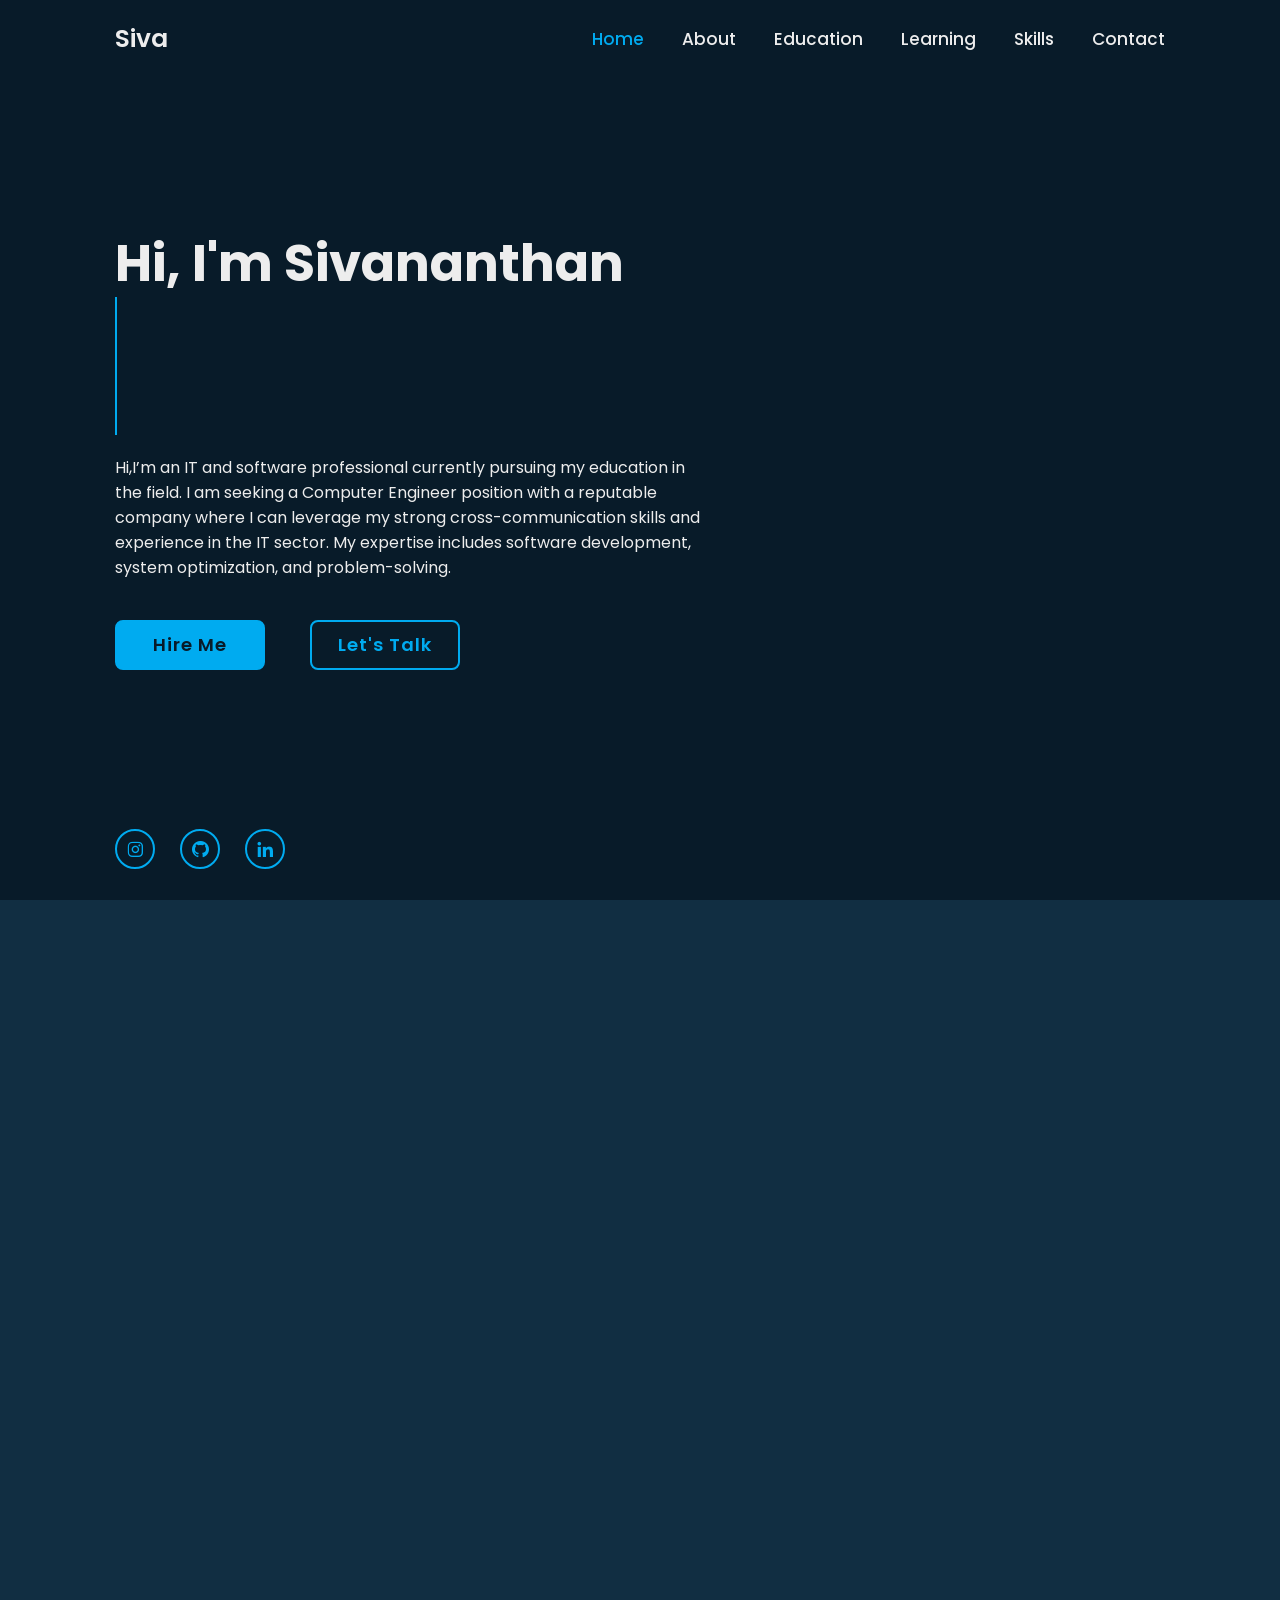
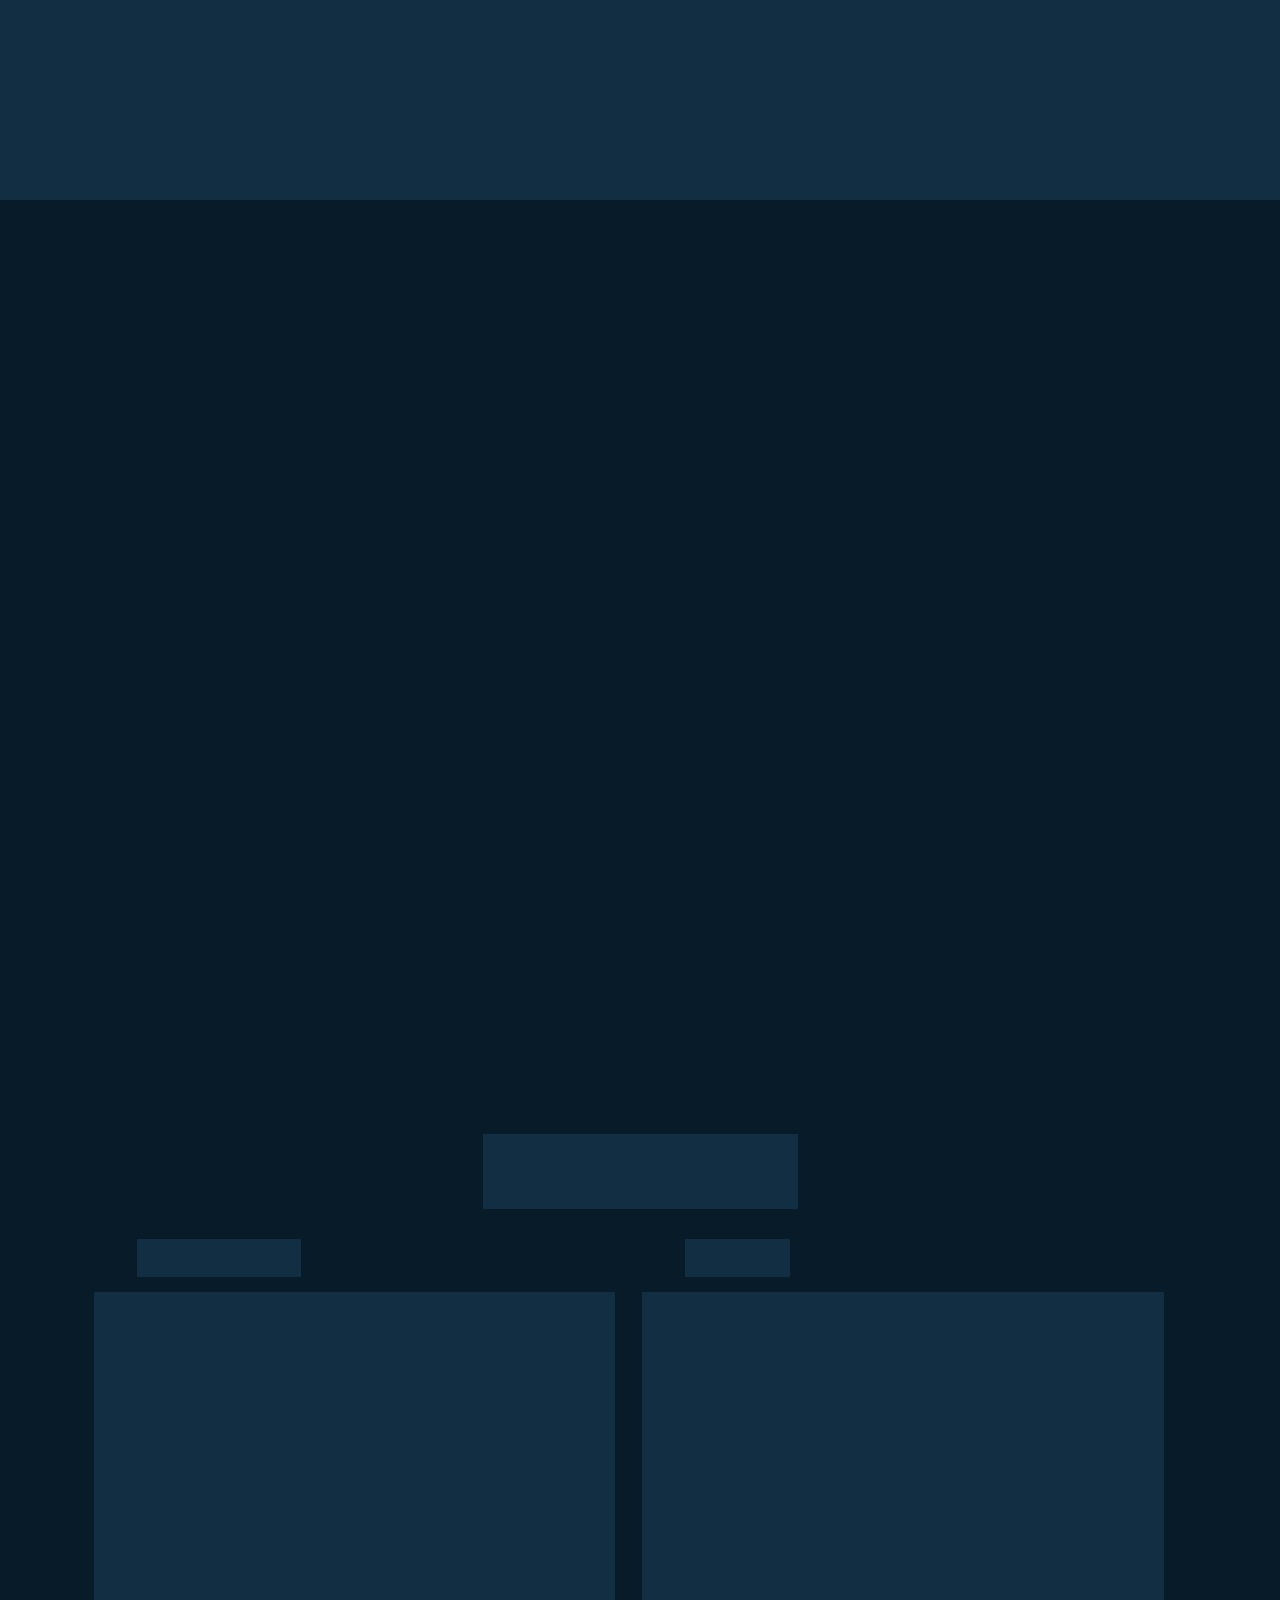
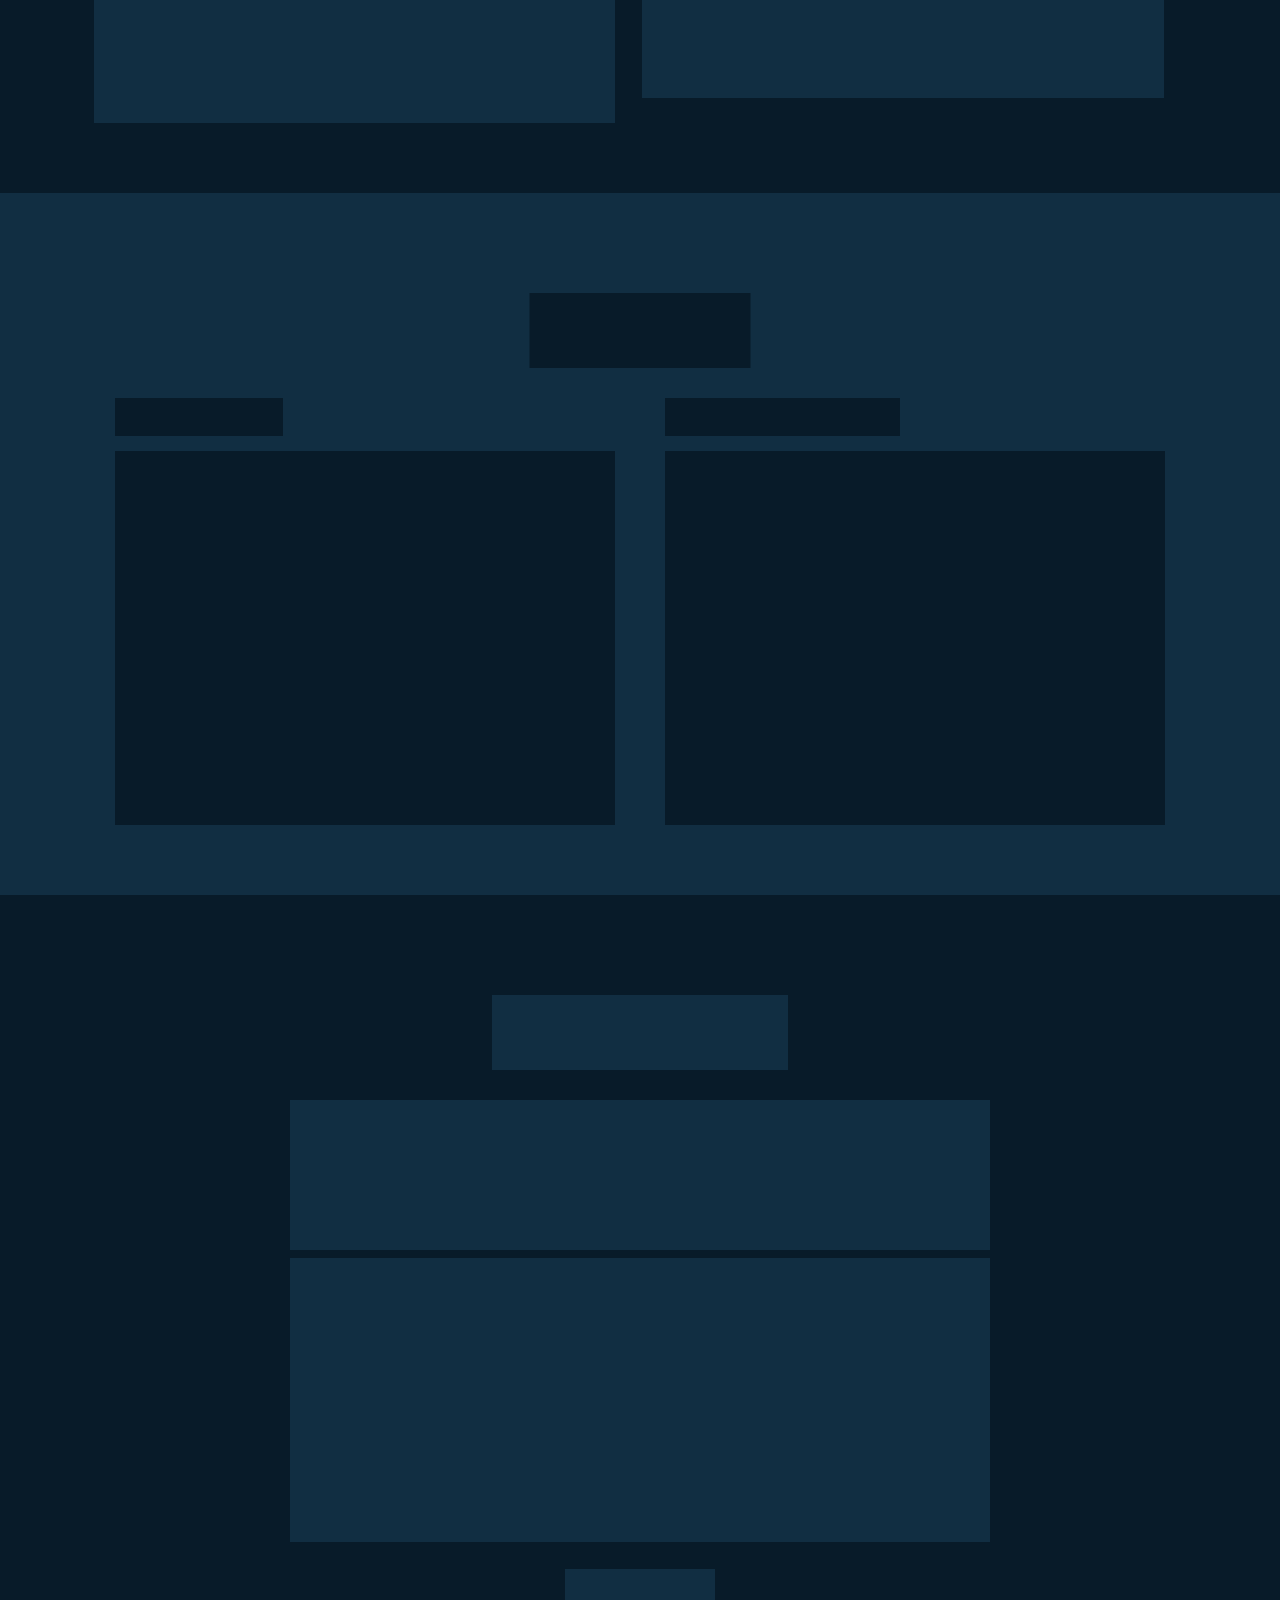
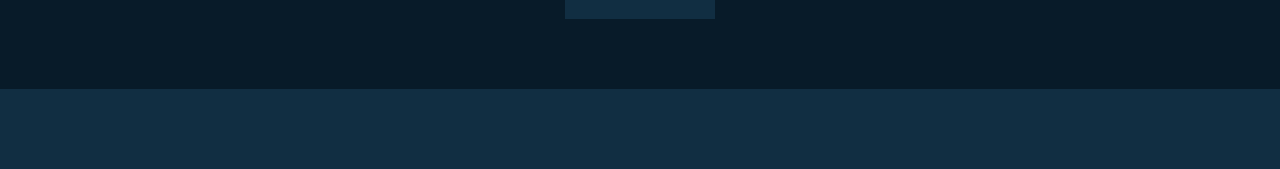
<file: index.html>
<!DOCTYPE html>
<html lang="en">

<head>
    <meta charset="UTF-8">
    <meta http-equiv="X-UA-Compatible" content="IE=edge">
    <meta name="viewport" content="width=device-width, initial-scale=1.0">
    <title>Personal Potfolio</title>
    <link rel="stylesheet" href="logo_1-removebg-preview 1 - Copy.png">

    <link rel="stylesheet" href="style.css">

    <!-- box icons -->
    <link href='https://unpkg.com/boxicons@2.1.4/css/boxicons.min.css' rel='stylesheet'>
</head>

<body>

    <!-- header design -->
    <header class="header">
        <a href="#" class="logo">Siva<span class="animate" style="--i:1;"></span></a>

        <div class="bx bx-menu" id="menu-icon"><span class="animate" style="--i:2;"></span></div>

        <nav class="navbar">
            <a href="#home" class="active">Home</a>
            <a href="#about">About</a>
            <a href="#education">Education</a>
            <a href="#learning">Learning</a>
            <a href="#skills">Skills</a>
            <a href="#contact">Contact</a>

            <span class="active-nav"></span>
            <span class="animate" style="--i:2;"></span>
        </nav>
    </header>
    
    <!-- home section design -->
    <section class="home show-animate" id="home">
        <div class="home-content">
            <h1>Hi, I'm <span>Sivananthan</span><span class="animate" style="--i:2;"></span></h1>
            <div class="text-animate">
                <h3>Developer || Fresher || Python Programmer </h3>
                <span class="animate" style="--i:3;"></span>
            </div>
            
            <p> 
                Hi,I’m an IT and software professional currently pursuing my education in the field.
                 I am seeking a Computer Engineer position with a reputable company where I can leverage my strong cross-communication skills and
                  experience in the IT sector. My expertise includes software development, system optimization, and problem-solving.
                   
                
                <span class="animate" style="--i:4;"></span>
            </p>
            
            <div class="btn-box">
                <a href="Sivananthan  Resume.pdf" class="btn">Hire Me</a>
                <a href="mailto:sivananthan46m@gmail.com" class="btn">Let's Talk</a>
                <span class="animate" style="--i:5;"></span>
            </div>
        </div>
        
        <div class="home-sci" style="margin-bottom:-0.9rem;">
            
            <a href="https://www.instagram.com/_siva____46/?hl=en"><i class='bx bxl-instagram'></i></a>
            <a href="https://github.com/MSivananthan"><i class='bx bxl-github'></i></a>
            <a href="https://www.linkedin.com/in/sivananthanm/"><i class='bx bxl-linkedin'></i></a>
            

            <span class="animate" style="--i:15;"></span>
        </div>

        <div class="home-imgHover"></div>
        <span class="animate home-img" style="--i:7;"></span>
    </section>

    <!-- about section design -->
    <section class="about" id="about">
        <h2 class="heading">About <span>Me</span><span class="animate scroll" style="--i:1;"></span></h2>

        <div class="about-img">
            <img src="image.png" alt="">
            <span class="circle-spin"></span>
            <span class="animate scroll" style="--i:2;"></span>
        </div>

        <div class="about-content">
            <h3>Hi there! Glad to see you here.<span class="animate scroll" style="--i:3;"></span></h3>
            <p>Hi! I'm Sivananthan, an aspiring IT and software professional passionate about learning and growth. Currently, I'm enhancing my education and skill set, aiming to join a reputable company as a Computer Engineer.<br> I love exploring new tech trends and building meaningful connections.
                
                <span class="animate scroll" style="--i:4;"></span>
            </p>

            <div class="btn-box btns">
                <a href="Resume.html" class="btn">More About</a>
                <span class="animate scroll" style="--i:5;"></span>
            </div>
        </div>
    </section>

    <!-- education section design -->
    <section class="education" id="education">
        <h2 class="heading">My <span>Journey</span><span class="animate scroll" style="--i:1;"></span></h2>

        <div class="education-row">
            <div class="education-column">
                <h3 class="title">Education<span class="animate scroll" style="--i:2;"></span></h3>

                <div class="education-box">
                    <div class="education-content">
                        <div class="content">
                            <div class="year"><i class='bx bxs-calendar'></i> Oct 2021 - May 2025</div>
                            <h3>Dhaanish Ahmed College Of Engineering</h3>
                            <p>B.E Computer Science and Engineering, Chennai<br>
                                College Academics: 8.72(CGPA)
                                </p>
                        </div>
                    </div>

                    <div class="education-content">
                        <div class="content">
                            <div class="year"><i class='bx bxs-calendar'></i> Mar 2019 - April 2021</div>
                            <h3>Sri Vijay Vidyalaya Matric Hr Sec School</h3>
                            <p>Higher Secondary School, Dharmapuri<br>
                                Schooling Academics(HSC): 88.3</p>
                        </div>
                    </div>

                    <div class="education-content">
                        <div class="content">
                            <div class="year"><i class='bx bxs-calendar'></i> Jun 2018 - April 2019</div>
                            <h3>Vidyaa Vikas Matric Hr Sec School</h3>
                            <p>Secondary School, Nammakkal<br>
                                Schooling Academics(SSLC): 86.6</p>
                        </div>
                    </div>

                    <span class="animate scroll" style="--i:3;"></span>
                </div>
            </div>

            <div class="education-column">
                <h3 class="title" >Experience<span class="animate scroll" style="--i:5;"></span></h3>

                <div class="education-box">
                    <div class="education-content">
                        <div class="content">
                            <div class="year"><i class='bx bxs-calendar'></i> Dec 2024 - Feb 2025</div>
                            <h3>Python - Infosys SpringBoard</h3>
                            <p>Python internship, developing efficient code and contributing to various software projects in a collaborative environment.</p>
                        </div>
                    </div>
                    <div class="education-content">
                        <div class="content">
                            <div class="year"><i class='bx bxs-calendar'></i> Mar 2023 - May 2023</div>
                            <h3>Web Developer - CodeClause Interns</h3>
                            <p>Collaborated with seasoned professionals to build and
                                maintain cutting-edge websites and web applications.
                                </p>
                        </div>
                    </div>

                    <div class="education-content">
                        <div class="content">
                            <div class="year"><i class='bx bxs-calendar'></i> Jun 2024 - Aug 2024</div>
                            <h3>Web Development - Sync interns</h3>
                            <p>Partnered with industry veterans to create and sustain state-of-the-art websites and web applications.</p>
                        </div>
                    </div>

                    

                    <span class="animate scroll" style="--i:6;"></span>
                </div>
            </div>
        </div>
    </section>

   <!-- education section design -->
   <section class="education" id="education">
    <h2 class="heading">My <span>Learning</span><span class="animate scroll" style="--i:1;"></span></h2>

    <div class="education-row">
        <div class="education-column">
            <h3 class="title">Certification<span class="animate scroll" style="--i:2;"></span></h3>

            <div class="education-box">
                <div class="education-content">
                    <div class="content">
                        <div class="year"><i class='bx bxs-calendar'></i>May 2024</div>
                        <a href="https://coursera.org/share/230fbe8f1f6b19f24b209e632482bf6c"></a><h3>Infosys SpringBoard</h3>
                        <p>Foundation of Python</p>
                    </div>
                </div>

                <div class="education-content">
                    <div class="content">
                        <div class="year"><i class='bx bxs-calendar'></i>May 2024</div>
                        <a href="https://www.linkedin.com/posts/sivananthanm_professionaldevelopment-continuouslearning-activity-7200121087546826752-3wlw?utm_source=share&utm_medium=member_desktop"></a><h3>TCS Codevita</h3>
                        <p>TCS iON Career Edge - Young Professional Development</p>
                    </div>
                </div>

                <div class="education-content">
                    <div class="content">
                        <div class="year"><i class='bx bxs-calendar'></i> March 2024</div>
                        <a href="https://api.accredible.com/v1/frontend/credential_website_embed_image/certificate/96644403"></a><h3>Coursera</h3>
                        <p>Foundation of Cybersecurity<br>
                </p>
                    </div>
                </div>

                <span class="animate scroll" style="--i:3;"></span>
            </div>
        </div>

        <div class="education-column">
            <h3 class="title">Projects<span class="animate scroll" style="--i:5;"></span></h3>

            <div class="education-box">
                <div class="education-content">
                    <div class="content">
                        <div class="year"><i class='bx bxs-calendar'></i>Nov-2024</div>
                        <a href="https://msivananthan.github.io/Siva_Portfolio/"></a><h3>Rideshare Application</h3>
                        <p>Every ride is a new adventure waiting to unfold</p>
                    </div>
                </div>

                <div class="education-content">
                    <div class="content">
                        <div class="year"><i class='bx bxs-calendar'></i>Jun-2023</div>
                        <a href="https://msivananthan.github.io/Weather_Prediction/"><a></a><h3>Weather Prediction</h3>
                        <p>Real-time and accurate weather forecasts</p>
                    </div>
                </div>

                <div class="education-content">
                    <div class="content">
                        <div class="year"><i class='bx bxs-calendar'></i>Aug-2024</div>
                        <a href="https://msivananthan.github.io/E-Commerce-Website/"></a><h3>E-commerce Site</h3>
                        <p>An online marketplace offering a wide range of product.</p>
                    </div>
                </div>

                

                <span class="animate scroll" style="--i:6;"></span>
            </div>
        </div>
    </div>
</section>

    

    <!-- skills section design -->
    <section class="skills" id="skills">
        <h2 class="heading">My <span>Skills</span><span class="animate scroll" style="--i:1;"></span></h2>

        <div class="skills-row">
            <div class="skills-column">
                <h3 class="title">Coding Skills<span class="animate scroll" style="--i:2;"></span></h3>

                <div class="skills-box">
                    <div class="skills-content">
                        <div class="progress">
                            <h3>HTML <span>90%</span></h3>
                            <div class="bar"><span></span></div>
                        </div>

                        <div class="progress">
                            <h3>CSS <span>80%</span></h3>
                            <div class="bar"><span></span></div>
                        </div>

                        <div class="progress">
                            <h3>Java<span>70%</span></h3>
                            <div class="bar"><span></span></div>
                        </div>

                        <div class="progress">
                            <h3>Python <span>75%</span></h3>
                            <div class="bar"><span></span></div>
                        </div>
                    </div>

                    <span class="animate scroll" style="--i:3;"></span>
                </div>
            </div>

            <div class="skills-column">
                <h3 class="title">Professional Skills<span class="animate scroll" style="--i:5;"></span></h3>

                <div class="skills-box">
                    <div class="skills-content">
                        <div class="progress">
                            <h3>Web Design <span>95%</span></h3>
                            <div class="bar"><span></span></div>
                        </div>

                        <div class="progress">
                            <h3>Web Development <span>90%</span></h3>
                            <div class="bar"><span></span></div>
                        </div>

                        <div class="progress">
                            <h3>Programmer <span>85%</span></h3>
                            <div class="bar"><span></span></div>
                        </div>

                        <div class="progress">
                            <h3>Teamwork<span>100%</span></h3>
                            <div class="bar"><span></span></div>
                        </div>
                    </div>

                    <span class="animate scroll" style="--i:6;"></span>
                </div>
            </div>
        </div>
    </section>

    <!-- contact section design -->
    <section class="contact" id="contact">
        <h2 class="heading">Contact <span>Me</span><span class="animate scroll" style="--i:1;"></span></h2>

        <form action="#">
            <div class="input-box">
                <div class="input-field">
                    <input type="text" placeholder="Full Name" required>
                    <span class="focus"></span>
                </div>
                <div class="input-field">
                    <input type="text" placeholder="Email" required>
                    <span class="focus"></span>
                </div>

                <span class="animate scroll" style="--i:3;"></span>
            </div>
            <div class="input-box">
                <div class="input-field">
                    <input type="number" placeholder="Mobile Number" required>
                    <span class="focus"></span>
                </div>
                <div class="input-field">
                    <input type="text" placeholder="Email Subject" required>
                    <span class="focus"></span>
                </div>

                <span class="animate scroll" style="--i:5;"></span>
            </div>

            <div class="textarea-field">
                <textarea name="" id="" cols="30" rows="10" placeholder="Your Message" required></textarea>
                <span class="focus"></span>

                <span class="animate scroll" style="--i:7;"></span>
            </div>

            <div class="btn-box btns">
                <a href="mailto:sivananthan46m@gmail.com"><button type="submit" class="btn">Submit</button></a>
                


                <span class="animate scroll" style="--i:9;"></span>
            </div>
            
        </form>
        
    </section>

    <!-- footer design -->
    <footer class="footer">
        <div class="footer-text">
            <p>Copyright &copy; 2024 | Designed and
                Maintenance by Sivananthan | All
                Rights Reserved</p>

            <span class="animate scroll" style="--i:1;"></span>
        </div>

        <div class="footer-iconTop">
            <a href="#home"><i class='bx bx-up-arrow-alt'></i></a>

            <span class="animate scroll" style="--i:3;"></span>
        </div>
    </footer>


    <script src="script.js"></script>
</body>

</html>
</file>
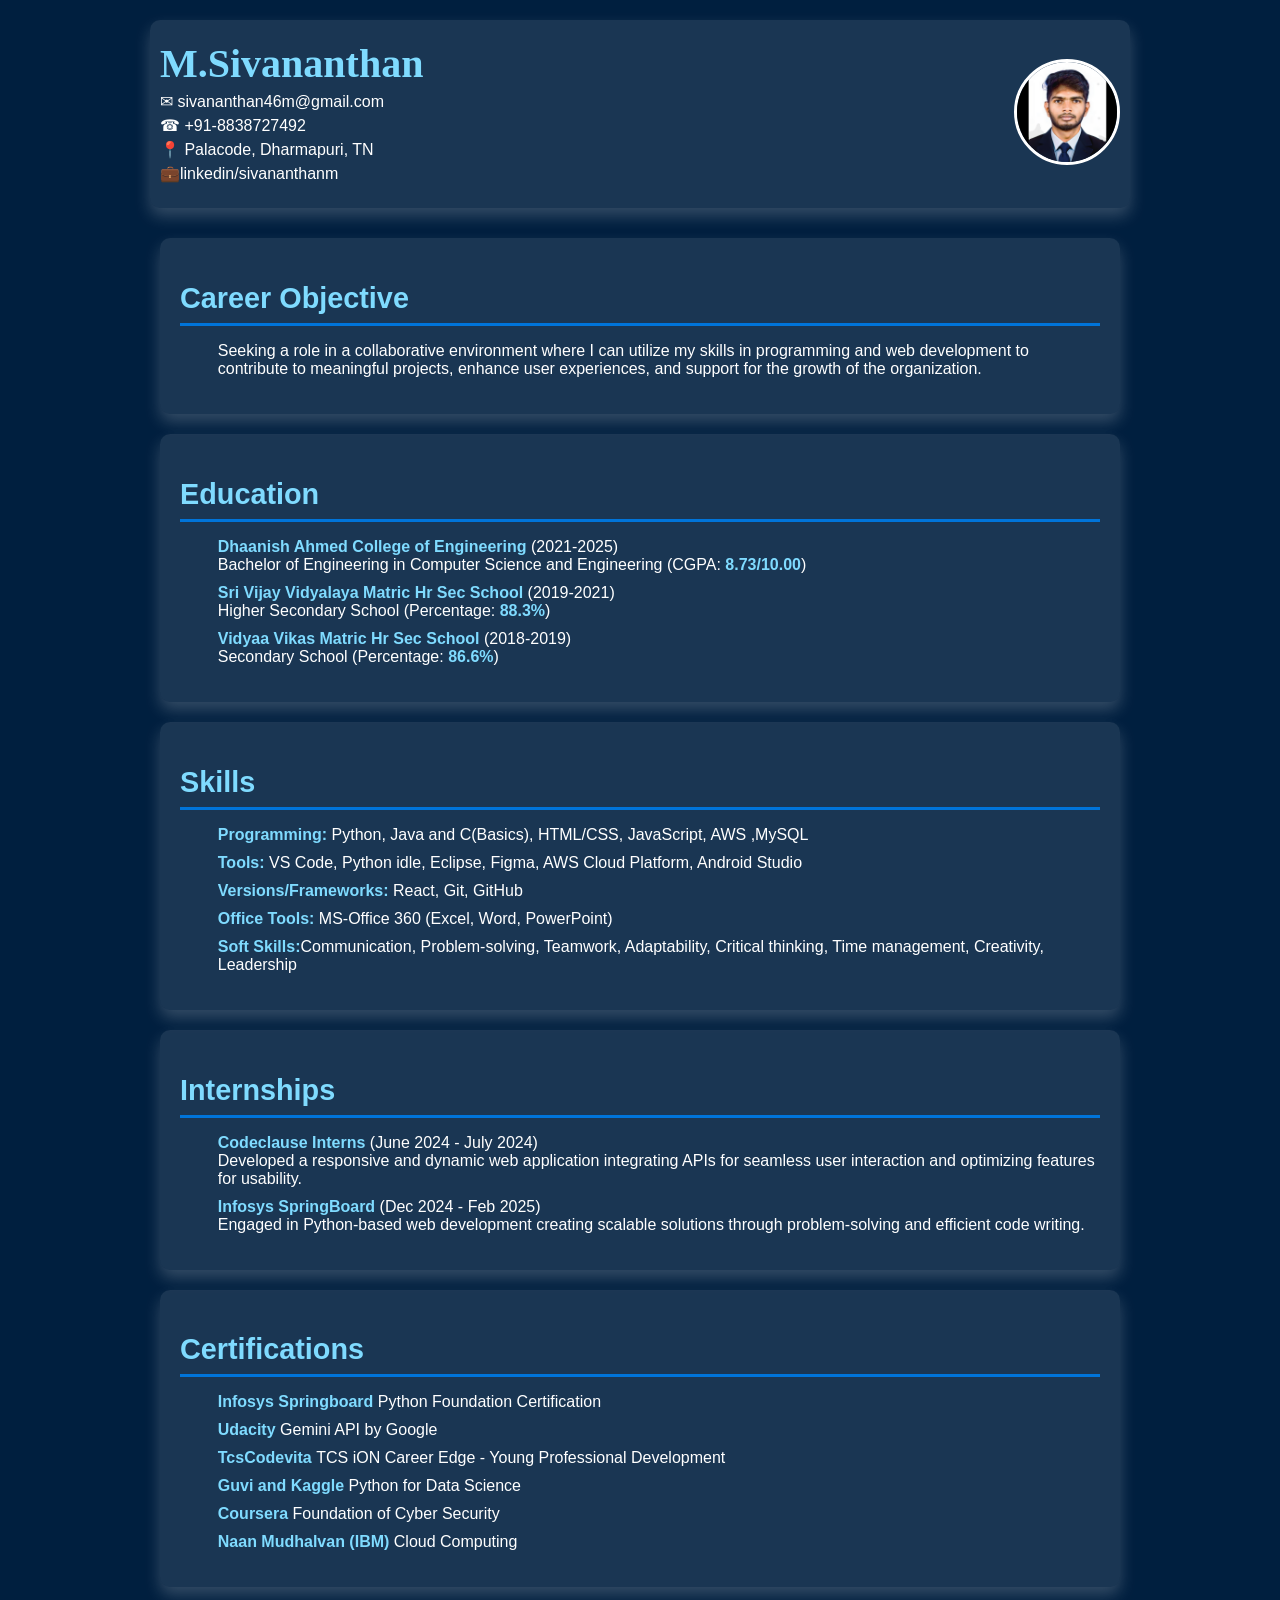
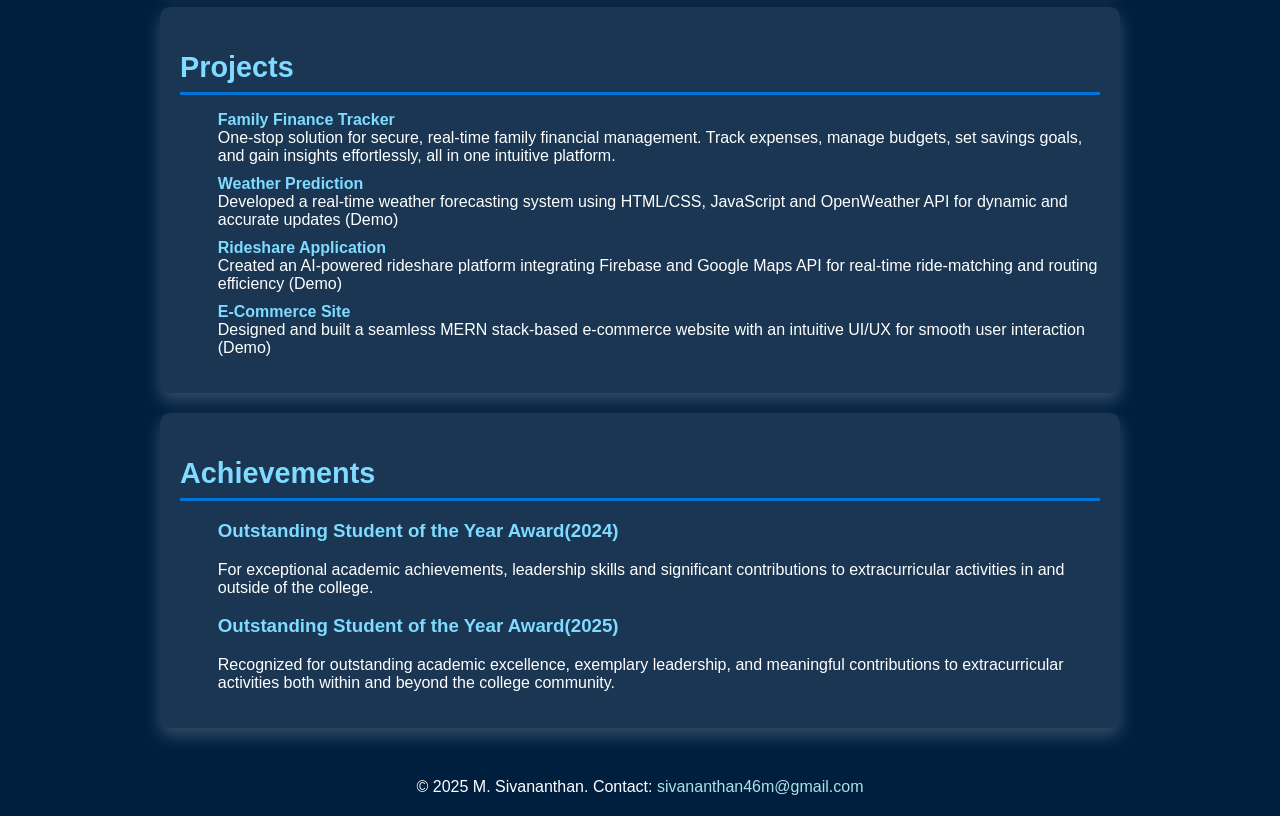
<file: Resume.html>
<!DOCTYPE html>
<html lang="en">
<head>
    <meta charset="UTF-8">
    <meta name="viewport" content="width=device-width, initial-scale=1.0">
    <title>M. Sivananthan - Resume</title>
    <style>
        body {
            font-family: 'Segoe UI', Tahoma, Geneva, Verdana, sans-serif;
            margin: 0;
            padding: 0;
            background-color: #001f3f; /* Dark blue background */
            color: white; /* White text color */
            overflow-x: hidden;
        }

        header {
            background: rgba(255, 255, 255, 0.1); /* Slightly transparent white for consistency */
            color: white;
            display: flex;
            justify-content: space-between;
            align-items: center;
            padding: 20px 10px;
            border-radius: 10px; /* Rounded corners */
            box-shadow: 0 8px 16px rgba(255, 255, 255, 0.2); /* White shadow effect */
            opacity: 0;
            transform: translateY(20px);
            transition: all 0.5s ease;
            margin: 20px auto; /* Centering header with margin */
            max-width: 960px; /* Same width as section-container */
        }

        header:hover {
            transform: translateY(0) scale(1.02);
            box-shadow: 0 12px 24px rgba(255, 255, 255, 0.3); /* Enhanced hover shadow in white */
        }

        header h1 {
            margin: 0;
            font-size: 2.5rem;
            font-family: 'Merriweather', serif;
            color: #7FDBFF; /* Light blue heading */
        }

        header p {
            margin: 5px 0;
            font-size: 1rem;
            color: #fff; /* White text for header paragraphs */
        }

        header img {
            border-radius: 50%;
            width: 100px;
            height: 100px;
            border: 3px solid white;

        }

        .section-container {
            max-width: 960px;
            margin: 30px auto;
            display: flex;
            flex-wrap: wrap;
            gap: 20px;
        }

        .section {
            background: rgba(255, 255, 255, 0.1); /* Slightly transparent white for sections */
            padding: 20px;
            border-radius: 10px;
            box-shadow: 0 8px 16px rgba(255, 255, 255, 0.2); /* White shadow effect */
            flex: 1 1 calc(50% - 20px);
            opacity: 0;
            transform: translateY(20px);
            transition: all 0.5s ease;
        }

        .section:hover {
            transform: translateY(0) scale(1.02);
            box-shadow: 0 12px 24px rgba(255, 255, 255, 0.3); /* Enhanced hover shadow in white */
        }

        .section h2 {
            font-size: 1.8rem;
            color: #7FDBFF; /* Light blue for section headings */
            border-bottom: 3px solid #0074D9; /* Darker light blue border */
            padding-bottom: 8px;
            margin-bottom: 15px;
        }

        ul {
            list-style: none;
            padding: 0;
            margin-left: 1cm; /* Indentation for descriptions */
        }

        ul li {
            margin-bottom: 10px;
            font-size: 1rem;
        }

        ul li strong {
            color: #7FDBFF; /* Light blue for strong text */
        }

        footer {
            text-align: center;
            padding: 20px;
            background-color: 7FDBFF; /* Light blue footer */
            color: white; /* White footer text */
            margin-top: 30px;
        }

        footer a {
            color: #aee1e6; /* Lighter link color */
            text-decoration: none;
        }

        footer a:hover {
            text-decoration: underline;
        }

        a {
            color: #075a7b; /* Light blue links */
            text-decoration: none;
        }

        a:hover {
            text-decoration: underline;
        }

        .fade-in {
            animation: fadeIn 0.8s ease forwards;
        }

        @keyframes fadeIn {
            from {
                opacity: 0;
                transform: translateY(20px);
            }
            to {
                opacity: 1;
                transform: translateY(0);
            }
        }
    </style>
    <script>
        document.addEventListener("DOMContentLoaded", () => {
            const sections = document.querySelectorAll(".section, header");

            const options = { threshold: 0.5 };

            const observer = new IntersectionObserver((entries) => {
                entries.forEach(entry => {
                    if (entry.isIntersecting) {
                        entry.target.classList.add("fade-in");
                    }
                });
            }, options);

            sections.forEach(section => { observer.observe(section); });
        });
    </script>
    </head>
    <body>
        <header>
            <div>
                <h1>M.Sivananthan</h1>
                <div>
                    <p>✉ <a href="mailto:sivananthan46m@gmail.com"></a>sivananthan46m@gmail.com</p><p>☎ +91-8838727492</p> </div>
                <p>📍 Palacode, Dharmapuri, TN</p>
                <p>💼<a href="http://www.linkedin.com/in/sivananthanm"></a>linkedin/sivananthanm</a></p>
        </div>
    <div>
        <img src="image.png" alt="Profile Picture">
    </div>
    </header>
<div class="section-container">
    <div class="section">
        <h2>Career Objective</h2>
        <p style="margin-left: 1cm;">Seeking a role in a collaborative environment where I can utilize my skills in programming and web development to contribute to meaningful projects, enhance user experiences, and support for the growth of the organization.</p>
    </div>
    <div class="section">
        <h2>Education</h2>
        <ul>
            <li><strong>Dhaanish Ahmed College of Engineering</strong> (2021-2025)<br>Bachelor of Engineering in Computer Science and Engineering (CGPA: <strong>8.73/10.00</strong>)</li>
            <li><strong>Sri Vijay Vidyalaya Matric Hr Sec School</strong> (2019-2021)<br>Higher Secondary School (Percentage: <strong>88.3%</strong>)</li>
            <li><strong>Vidyaa Vikas Matric Hr Sec School</strong> (2018-2019)<br>Secondary School (Percentage: <strong>86.6%</strong>)</li>
        </ul>
    </div>
    <div class="section">
        <h2>Skills</h2>
        <ul>
            <li><strong>Programming:</strong> Python, Java and C(Basics), HTML/CSS, JavaScript, AWS ,MySQL</li>
            <li><strong>Tools:</strong> VS Code, Python idle, Eclipse, Figma, AWS Cloud Platform, Android Studio</li>
            <li><strong>Versions/Frameworks:</strong> React, Git, GitHub</li>
            <li><strong>Office Tools:</strong> MS-Office 360 (Excel, Word, PowerPoint)</li>
            <li><strong>Soft Skills:</strong>Communication, Problem-solving, Teamwork,  Adaptability, Critical thinking, Time management, Creativity, Leadership</li>
        </ul>
    </div>
    <div class="section">
        <h2>Internships</h2>
        <ul>
            <li><strong>Codeclause Interns</strong> (June 2024 - July 2024)<br>Developed a responsive and dynamic web application integrating APIs for seamless user interaction and optimizing features for usability.</li>
            <li><strong>Infosys SpringBoard</strong> (Dec 2024 - Feb 2025)<br>Engaged in Python-based web development creating scalable solutions through problem-solving and efficient code writing.</li>
        </ul>
    </div>
    <div class="section">
        <h2>Certifications</h2>
        <ul>
            <li><strong> Infosys Springboard</strong> Python Foundation Certification </li>
            <li><strong> Udacity </strong> Gemini API by Google </li>
            <li><strong> TcsCodevita </strong> TCS iON Career Edge - Young Professional Development </li>
            <li><strong> Guvi and Kaggle</strong> Python for Data Science </li>
            <li><strong> Coursera</strong> Foundation of Cyber Security </li>
            <li><strong> Naan Mudhalvan (IBM)</strong> Cloud Computing </li>
        </ul>
    </div>
    <div class="section">
        <h2>Projects</h2>
        <ul>
            <li><strong>Family Finance Tracker</strong><br>One-stop solution for secure, real-time family financial management. Track expenses, manage  
                budgets, set savings goals, and gain insights effortlessly, all in one intuitive platform.</li>
            <li><strong>Weather Prediction</strong><br> Developed a real-time weather forecasting system using HTML/CSS, JavaScript and OpenWeather API for dynamic and accurate updates (Demo)</li>
            <li><strong>Rideshare Application</strong><br>Created an AI-powered rideshare platform integrating Firebase and Google Maps API for real-time ride-matching and routing efficiency (Demo) </li>
            <li><strong>E-Commerce Site</strong><br>Designed and built a seamless MERN stack-based e-commerce website with an intuitive UI/UX for smooth user interaction (Demo) </li>
        </ul>
    </div>
    <div class="section">
        <h2>Achievements</h2>
        <h3 style="color: #7FDBFF;margin-left: 1cm;">Outstanding Student of the Year Award(2024)</h3> <p style="margin-left: 1cm;">For exceptional academic achievements, leadership skills and significant contributions to extracurricular activities in and outside of the college.</p>
        <h3 style="color: #7FDBFF;margin-left: 1cm;">Outstanding Student of the Year Award(2025)</h3> <p style="margin-left: 1cm;">Recognized for outstanding academic excellence, exemplary leadership, and meaningful contributions to extracurricular activities both within and beyond the college community.</p>
    </div>
</div>
<footer>
    &copy; 2025 M. Sivananthan. Contact: <a href="mailto:sivananthan46m@gmail.com">sivananthan46m@gmail.com</a>
</footer>
</body>
</html>
</file>
<file: style.css>
@import url('https://fonts.googleapis.com/css2?family=Poppins:wght@300;400;500;600;800;900&display=swap');

* {
    margin: 0;
    padding: 0;
    box-sizing: border-box;
    text-decoration: none;
    border: none;
    outline: none;
    scroll-behavior: smooth;
    font-family: 'Poppins', sans-serif;
}

:root {
    --bg-color: #081b29;
    --second-bg-color: #112e42;
    --text-color: #ededed;
    --main-color: #00abf0;
    --main-color1:rgba(247,1,120,1)0%;

    
}

html {
    font-size: 62.5%;
    overflow-x: hidden;
}

body {
    background: var(--bg-color);
    color: var(--text-color);
}

.header {
    position: fixed;
    top: 0;
    left: 0;
    width: 100%;
    padding: 2rem 9%;
    background: transparent;
    display: flex;
    justify-content: space-between;
    align-items: center;
    z-index: 100;
    transition: .3s;
}

.header.sticky {
    background: var(--bg-color);
}

.logo {
    position: relative;
    font-size: 2.5rem;
    color: var(--main-color1);
    font-weight: 600;
}

.navbar {
    position: relative;
}

.navbar a {
    font-size: 1.7rem;
    color: var(--text-color);
    font-weight: 500;
    margin-left: 3.5rem;
    transition: .3s;
}

.navbar a:hover,
.navbar a.active {
    color: var(--main-color);
}

#menu-icon {
    position: relative;
    font-size: 3.6rem;
    color: var(--text-color);
    cursor: pointer;
    display: none;
}

section {
    min-height: 100vh;
    padding: 10rem 9% 2rem;
}

.home {
    display: flex;
    align-items: center;
    padding: 0 9%;
    
    background-size: cover;
    background-position: center;
}

.home-content {
    max-width: 60rem;
    z-index: 99;
}

.home-content h1 {
    position: relative;
    display: inline-block;
    font-size: 5.12rem; /* change here */
    font-weight: 700;
    line-height: 1.3;
}

.home-content h1 span {
    color: var(--text-color);
}

.home-content .text-animate {
    position: relative;
    width: 32.8rem;
}

.home-content .text-animate h3 {
    /* change here */
    font-size: 3.05rem;
    font-weight: 700;
    color: transparent;
    -webkit-text-stroke: .7px var(--main-color1);
    background-image: linear-gradient(var(--main-color1), var(--main-color1));
    background-repeat: no-repeat;
    -webkit-background-clip: text;
    background-position: -33rem 0;
}

.home.show-animate .home-content .text-animate h3 {
    animation: homeBgText 6s linear infinite;
    animation-delay: 2s;
}

.home-content .text-animate h3::before {
    content: '';
    position: absolute;
    top: 0;
    left: 0;
    width: 0;
    height: 100%;
    border-right: 2px solid var(--main-color);
    z-index: -1;
}

.home.show-animate .home-content .text-animate h3::before {
    animation: homeCursorText 6s linear infinite;
    animation-delay: 2s;
}

.home-content p {
    position: relative;
    font-size: 1.6rem;
    margin: 2rem 0 4rem;
}

.btn-box {
    position: relative;
    display: flex;
    justify-content: space-between;
    width: 34.5rem;
    height: 5rem;
}

.btn-box .btn {
    position: relative;
    display: inline-flex;
    justify-content: center;
    align-items: center;
    width: 15rem;
    height: 100%;
    background: var(--main-color);
    border: .2rem solid var(--main-color);
    border-radius: .8rem;
    font-size: 1.8rem;
    font-weight: 600;
    letter-spacing: .1rem;
    color: var(--bg-color);
    z-index: 1;
    overflow: hidden;
    transition: .5s;
}

.btn-box .btn:hover {
    color: var(--main-color);
}

.btn-box .btn:nth-child(2) {
    background: transparent;
    color: var(--main-color);
}

.btn-box .btn:nth-child(2):hover {
    color: var(--bg-color);
}

.btn-box .btn:nth-child(2)::before {
    background: var(--main-color);
}

.btn-box .btn::before {
    content: '';
    position: absolute;
    top: 0;
    left: 0;
    width: 0;
    height: 100%;
    background: var(--bg-color);
    z-index: -1;
    transition: .5s;
}

.btn-box .btn:hover::before {
    width: 100%;
}

.home-sci {
    position: absolute;
    bottom: 4rem;
    width: 170px;
    display: flex;
    justify-content: space-between;
}

.home-sci a {
    position: relative;
    display: inline-flex;
    justify-content: center;
    align-items: center;
    width: 40px;
    height: 40px;
    background: transparent;
    border: .2rem solid var(--main-color);
    border-radius: 50%;
    font-size: 20px;
    color: var(--main-color);
    z-index: 1;
    overflow: hidden;
    transition: .5s;
}

.home-sci a:hover {
    color: var(--bg-color);
}

.home-sci a::before {
    content: '';
    position: absolute;
    top: 0;
    left: 0;
    width: 0;
    height: 100%;
    background: var(--main-color);
    z-index: -1;
    transition: .5s;
}

.home-sci a:hover::before {
    width: 100%;
}

.home-imgHover {
    position: absolute;
    top: 0;
    right: 0;
    width: 45%;
    height: 100%;
    background: transparent;
    transition: 3s;
}



.about {
    display: flex;
    justify-content: center;
    align-items: center;
    flex-direction: column;
    gap: 2rem;
    background: var(--second-bg-color);
    padding-bottom: 6rem;
}

.heading {
    position: relative;
    font-size: 5rem;
    margin-bottom: 3rem;
    text-align: center;
}

span {
    color: var(--main-color);
}

.about-img {
    position: relative;
    width: 25rem;
    height: 25rem;
    border-radius: 50%;
    display: flex;
    justify-content: center;
    align-items: center;
}

.about-img img {
    width: 90%;
    border-radius: 50%;
    border: .2rem solid var(--main-color);
}

.about-img .circle-spin {
    position: absolute;
    top: 50%;
    left: 50%;
    transform: translate(-50%, -50%) rotate(0);
    width: 100%;
    height: 100%;
    border-radius: 50%;
    border-top: .2rem solid var(--second-bg-color);
    border-bottom: .2rem solid var(--second-bg-color);
    border-left: .2rem solid var(--main-color);
    border-right: .2rem solid var(--main-color);
    animation: aboutSpinner 8s linear infinite;
}

.about-content {
    text-align: center;
}

.about-content h3 {
    position: relative;
    display: inline-block;
    font-size: 2.6rem;
    color:rgba(247,1,120,1);
}

.about-content p {
    position: relative;
    font-size: 1.6rem;
    margin: 2rem 0 3rem;
}

.btn-box.btns {
    display: inline-block;
    width: 15rem;
}

.btn-box.btns a::before {
    background: var(--second-bg-color);
}

.education {
    display: flex;
    justify-content: center;
    align-items: center;
    flex-direction: column;
    min-height: auto;
    padding-bottom: 5rem;
}

.education .education-row {
    display: flex;
    flex-wrap: wrap;
    gap: 5rem;
}

.education-row .education-column {
    flex: 1 1 40rem;
}

.education-column .title {
    position: relative;
    display: inline-block;
    font-size: 2.5rem;
    margin: 0 0 1.5rem 2rem;
}

.education-column .education-box {
    position: relative;
    border-left: .2rem solid var(--main-color);
}

.education-box .education-content {
    position: relative;
    padding-left: 2rem;
}

.education-box .education-content::before {
    content: '';
    position: absolute;
    top: 0;
    left: -1.1rem;
    width: 2rem;
    height: 2rem;
    background: var(--main-color);
    border-radius: 50%;
}

.education-content .content {
    position: relative;
    padding: 1.5rem;
    border: .2rem solid var(--main-color);
    border-radius: .6rem;
    margin-bottom: 2rem;
    overflow: hidden;
}

.education-content .content::before {
    content: '';
    position: absolute;
    top: 0;
    left: 0;
    width: 0;
    height: 100%;
    background: var(--second-bg-color);
    z-index: -1;
    transition: .5s;
}

.education-content .content:hover::before {
    width: 100%;
}

.education-content .content .year {
    font-size: 1.5rem;
    color: var(--main-color);
    padding-bottom: .5rem;
}

.education-content .content .year i {
    padding-right: .5rem;
}

.education-content .content h3 {
    font-size: 2rem;
}

.education-content .content p {
    font-size: 1.6rem;
    padding-top: .5rem;
}

.skills {
    min-height: auto;
    padding-bottom: 7rem;
    background: var(--second-bg-color);
}

.skills h2 {
    display: inline-block;
    left: 50%;
    transform: translateX(-50%);
}

.skills .skills-row {
    display: flex;
    flex-wrap: wrap;
    gap: 5rem;
}

.skills-row .skills-column {
    flex: 1 1 40rem;
}

.skills-column .title {
    position: relative;
    display: inline-block;
    font-size: 2.5rem;
    margin: 0 0 1.5rem;
}

.skills-column .skills-box {
    position: relative;
}

.skills-box .skills-content {
    position: relative;
    border: .2rem solid var(--main-color1);
    border-radius: .6rem;
    padding: .5rem 1.5rem;
    z-index: 1;
    overflow: hidden;
}

.skills-box .skills-content::before {
    content: '';
    position: absolute;
    top: 0;
    left: 0;
    width: 0;
    height: 100%;
    background: var(--bg-color);
    z-index: -1;
    transition: .5s;
}

.skills-box .skills-content:hover::before {
    width: 100%;
}

.skills-content .progress {
    padding: 1rem 0;
}

.skills-content .progress h3 {
    font-size: 1.7rem;
    display: flex;
    justify-content: space-between;
}

.skills-content .progress h3 span {
    color: var(--main-color);
}

.skills-content .progress .bar {
    height: 2.5rem;
    border-radius: .6rem;
    border: .2rem solid var(--main-color);
    padding: .5rem;
    margin: 1rem 0;
}

.skills-content .progress .bar span {
    display: block;
    height: 100%;
    border-radius: .3rem;
    background: var(--main-color1);
}

.skills-column:nth-child(1) .skills-content .progress:nth-child(1) .bar span {
    width: 90%;
}

.skills-column:nth-child(1) .skills-content .progress:nth-child(2) .bar span {
    width: 80%;
}

.skills-column:nth-child(1) .skills-content .progress:nth-child(3) .bar span {
    width: 65%;
}

.skills-column:nth-child(1) .skills-content .progress:nth-child(4) .bar span {
    width: 75%;
}

.skills-column:nth-child(2) .skills-content .progress:nth-child(1) .bar span {
    width: 95%;
}

.skills-column:nth-child(2) .skills-content .progress:nth-child(2) .bar span {
    width: 67%;
}

.skills-column:nth-child(2) .skills-content .progress:nth-child(3) .bar span {
    width: 85%;
}

.skills-column:nth-child(2) .skills-content .progress:nth-child(4) .bar span {
    width: 60%;
}

.contact {
    min-height: auto;
    padding-bottom: 7rem;
}

.contact h2 {
    display: inline-block;
    left: 50%;
    transform: translateX(-50%);
}

.contact form {
    max-width: 70rem;
    margin: 0 auto;
    text-align: center;
}

.contact form .input-box {
    position: relative;
    display: flex;
    justify-content: space-between;
    flex-wrap: wrap;
}

.contact form .input-box .input-field {
    position: relative;
    width: 49%;
    margin: .8rem 0;
}

.contact form .input-box .input-field input,
.contact form .textarea-field textarea {
    width: 100%;
    height: 100%;
    padding: 1.5rem;
    font-size: 1.6rem;
    color: var(--text-color);
    background: transparent;
    border-radius: .6rem;
    border: .2rem solid var(--main-color);
}

.contact form .input-box .input-field input::placeholder,
.contact form .textarea-field textarea::placeholder {
    color: var(--text-color);
}

.contact form .focus {
    position: absolute;
    top: 0;
    left: 0;
    width: 0;
    height: 100%;
    background: var(--second-bg-color);
    border-radius: .6rem;
    z-index: -1;
    transition: .5s;
}

.contact form .input-box .input-field input:focus~.focus,
.contact form .input-box .input-field input:valid~.focus,
.contact form .textarea-field textarea:focus~.focus,
.contact form .textarea-field textarea:valid~.focus {
    width: 100%;
}

.contact form .textarea-field {
    position: relative;
    margin: .8rem 0 2.7rem;
    display: flex;
}

.contact form .textarea-field textarea {
    resize: none;
}

.contact form .btn-box.btns .btn {
    cursor: pointer;
}

.footer {
    display: flex;
    justify-content: space-between;
    align-items: center;
    flex-wrap: wrap;
    padding: 2rem 9%;
    background: var(--second-bg-color);
}

.footer-text,
.footer-iconTop {
    position: relative;
}

.footer-text .p {
    font-size: 1.6rem;
    
}

.footer-iconTop a {
    position: relative;
    display: inline-flex;
    justify-content: center;
    align-items: center;
    padding: .8rem;
    background: var(--main-color);
    border: .2rem solid var(--main-color1);
    border-radius: .6rem;
    z-index: 1;
    overflow: hidden;
}

.footer-iconTop a::before {
    content: '';
    position: absolute;
    top: 0;
    left: 0;
    width: 0;
    height: 100%;
    background: var(--second-bg-color);
    z-index: -1;
    transition: .5s;
}

.footer-iconTop a:hover::before {
    width: 100%;
}

.footer-iconTop a i {
    font-size: 2.4rem;
    color: var(--text-color);
    transition: .5s;
}

.footer-iconTop a:hover i {
    color: var(--main-color);
}

/* ANIMATION RELOAD AND SCROLL */
.animate {
    position: absolute;
    top: 0;
    right: 0;
    width: 100%;
    height: 100%;
    background: var(--bg-color);
    z-index: 98;
}

.animate.home-img {
    width: 50%;
}

.logo .animate,
.navbar .animate,
#menu-icon .animate,
.home.show-animate .animate {
    animation: showRight 1s ease forwards;
    animation-delay: calc(.3s * var(--i));
}

.animate.scroll {
    transition: 1s ease;
    transition-delay: calc(.3s / var(--i));
    animation: none;
}

section:nth-child(odd) .animate.scroll,
.footer .animate.scroll {
    background: var(--second-bg-color);
}

.education .education-box .animate.scroll {
    width: 105%;
}

.about.show-animate .animate.scroll,
.education.show-animate .animate.scroll,
.skills.show-animate .animate.scroll,
.contact.show-animate .animate.scroll,
.footer.show-animate .animate.scroll {
    transition-delay: calc(.3s * var(--i));
    width: 0;
}

::-moz-selection { /* Code for Firefox */
    color: var(--second-bg-color);
    background: var(--main-color);
  }
  
::selection {
    color: var(--second-bg-color);
    background: var(--main-color);
  }


/* BREAKPOINTS */
@media (max-width: 1200px) {
    html {
        font-size: 55%;
    }
}

@media (max-width: 991px) {
    .header {
        padding: 2rem 4%;
    }

    section {
        padding: 10rem 4% 2rem;
    }

    .home {
        padding: 0 4%;
    }

    .footer {
        padding: 2rem 4%;
    }
}

@media (max-width: 850px) {
    .animate.home-img {
        width: 55%;
    }
}

@media (max-width: 768px) {
    .header {
        background: var(--bg-color);
    }

    #menu-icon {
        display: block;
    }

    .navbar {
        position: absolute;
        top: 100%;
        left: -100%;
        width: 100%;
        padding: 1rem 4%;
        background: var(--main-color);
        box-shadow: 0 .5rem 1rem rgba(0, 0, 0, .2);
        z-index: 1;
        transition: .25s ease;
        transition-delay: .25s;
    }

    .navbar.active {
        left: 0;
        transition-delay: 0s;
    }

    .navbar .active-nav {
        position: absolute;
        top: 0;
        left: -100%;
        width: 100%;
        height: 100%;
        background: var(--bg-color);
        border-top: .1rem solid rgba(0, 0, 0, .2);
        z-index: -1;
        transition: .25s ease;
        transition-delay: 0s;
    }

    .navbar.active .active-nav {
        left: 0;
        transition-delay: .25s;
    }

    .navbar a {
        display: block;
        font-size: 2rem;
        margin: 3rem 0;
        transform: translateX(-20rem);
        transition: .25s ease;
        transition-delay: 0s;
    }

    .navbar.active a {
        transform: translateX(0);
        transition-delay: .25s;
    }

    .home-imgHover {
        pointer-events: none;
        background: var(--bg-color);
        opacity: .6;
    }
}

@media (max-width: 520px) {
    html {
        font-size: 50%;
    }

    .home-content h1 {
        display: flex;
        flex-direction: column;
    }

    .home-sci {
        width: 160px;
    }

    .home-sci a {
        width: 38px;
        height: 38px;
    }
}

@media (max-width: 462px) {
    .home-content h1 {
        font-size: 5.2rem;
    }

    .education {
        padding: 10rem 4% 5rem 5%;
    }

    .contact form .input-box .input-field {
        width: 100%;
    }

    .footer {
        flex-direction: column-reverse;
    }

    .footer p {
        margin-top: 2rem;
        text-align: center;
        
    }
}

@media (max-width: 371px) {
    .home {
        justify-content: center;
    }

    .home-content {
        display: flex;
        align-items: center;
        flex-direction: column;
        text-align: center;
    }

    .home-content h1 {
        font-size: 5rem;
    }
}


/* KEYFRAMES ANIMATION */
@keyframes homeBgText {

    0%,
    10%,
    100% {
        background-position: -33rem 0;
    }

    65%,
    85% {
        background-position: 0 0;
    }
}

@keyframes homeCursorText {

    0%,
    10%,
    100% {
        width: 0;
    }

    65%,
    78%,
    85% {
        width: 100%;
        opacity: 1;
    }

    75%,
    81% {
        opacity: 0;
    }
}

@keyframes aboutSpinner {
    100% {
        transform: translate(-50%, -50%) rotate(360deg);
    }
}

@keyframes showRight {
    100% {
        width: 0;
    }
}
</file>
